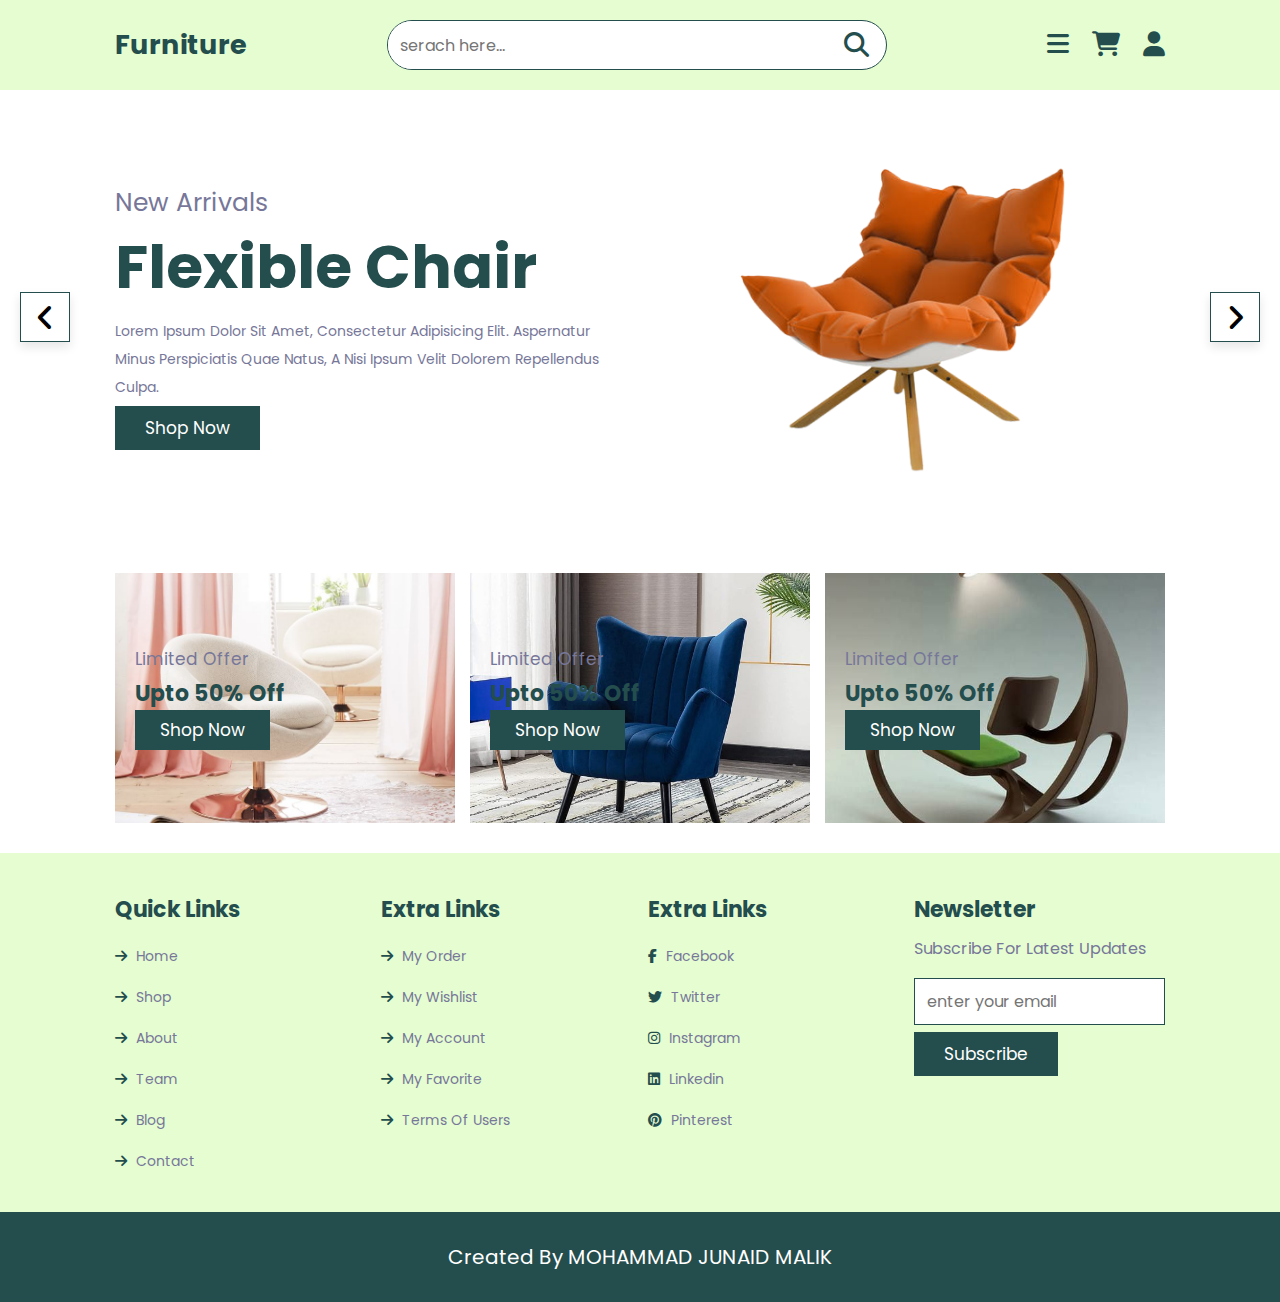
<file: index.html>
<!DOCTYPE html>
<html lang="en">

<head>
    <meta charset="UTF-8">
    <meta http-equiv="X-UA-Compatible" content="IE=edge">
    <meta name="viewport" content="width=device-width, initial-scale=1.0">
    <title>furniture
    </title>
    <link rel="stylesheet" href="css/style.css">
    <link rel="stylesheet" href="https://cdnjs.cloudflare.com/ajax/libs/font-awesome/6.4.0/css/all.min.css">
</head>

<body>
    <!--head start -->

    <header class="header">
        <a href="index.html" class="logo">
            furniture</a>

        <form action="" class="search-form">
            <input type="search" placeholder="serach here..." id="serach-box">
            <label for="serach-box" class="fas fa-search"></label>
        </form>

        <div class="icons">
            <div id="menu-btn" class="fas fa-bars"></div>
            <div id="search-btn" class="fas fa-search"></div>
            <div id="cart-btn" class="fas fa-shopping-cart"></div>
            <div id="login-btn" class="fas fa-user"></div>
        </div>


    </header>

    <!--head close -->

    <!--closer btn start-->

    <div id="closer" class="fas fa-times"></div>
    <!--closer btn close-->
    <!--navbar start-->
    <nav class="navbar">
        <a href="index.html">home</a>
        <a href="shop.html">shop</a>
        <a href="about.html">about</a>
        <a href="team.html">team</a>
        <a href="blog.html">blog</a>
        <a href="contact.html">contact</a>
    </nav>


    <!-- shopping cart start-->
    <div class="shopping-cart">
        <div class="box">
            <i class="fas fa-times"></i>
            <img src="image/cart-1.jpg" height="80" width="80" alt="">
            <div class="content">
                <h3>model furniture</h3>
                <span class="quantity">1</span>
                <span class="multiply">x</span>
                <span class="price"> Rs.9800</span>
            </div>
        </div>

        <div class="box">
            <i class="fas fa-times"></i>
            <img src="image/cart-2.webp" height="80" width="80" alt="">
            <div class="content">
                <h3>model furniture</h3>
                <span class="quantity">1</span>
                <span class="multiply">x</span>
                <span class="price"> Rs.9800</span>
            </div>
        </div>

        <div class="box">
            <i class="fas fa-times"></i>
            <img src="image/cart-3.jpg" height="80" width="80" alt="">
            <div class="content">
                <h3>model furniture</h3>
                <span class="quantity">1</span>
                <span class="multiply">x</span>
                <span class="price"> Rs.9800</span>
            </div>
        </div>

        <div class="box">
            <i class="fas fa-times"></i>
            <img src="image/cart-4.jpg" height="80" width="80" alt="">
            <div class="content">
                <h3>model furniture</h3>
                <span class="quantity">1</span>
                <span class="multiply">x</span>
                <span class="price"> Rs.9800</span>
            </div>
        </div>
        <h3 class="total">total:<span>Rs.40000</span></h3>
        <a href="#" class="btn">checkout</a>
    </div>





    <!-- shopping cart end-->

    <!-- login form-->
    <div class="login-form">
        <form action="">
            <h3>login form</h3>
            <input type="email" placeholder="enter your email" class="box">
            <input type="password" placeholder="enter your password" class="box">
            <div class="remember">
                <input type="checkbox" name="" id="remember-me">
                <label for="remember-me">remember me</label>
            </div>
            <input type="submit" value="login now" class="btn">
            <p>forget password? <a href="#">click here</a></p>
            <p>don't have an account? <a href="#">register now</a></p>
        </form>
    </div>


    <section class="home">

        <div class="slide-container">
            <div class="slide active">
                <div class="content">
                    <span>new arrivals</span>
                    <h3>flexible chair</h3>
                    <p>Lorem ipsum dolor sit amet, consectetur adipisicing elit. Aspernatur minus perspiciatis quae natus, a nisi ipsum velit dolorem repellendus culpa.</p>
                    <a href="#" class="btn">shop now</a>
                </div>
                <div class="image">
                    <img src="image/home-img-1.png" alt="">
                </div>
            </div>

            <div class="slide">
                <div class="content">
                    <span>new arrivals</span>
                    <h3>flexible chair</h3>
                    <p>Lorem ipsum dolor sit amet, consectetur adipisicing elit. Aspernatur minus perspiciatis quae natus, a nisi ipsum velit dolorem repellendus culpa.</p>
                    <a href="#" class="btn">shop now</a>
                </div>
                <div class="image">
                    <img src="image/home-img-2.png" alt="">
                </div>
            </div>
        </div>

        <div id="slide-next" onclick="next()" class="fas fa-angle-right"></div>
        <div id="slide-prev" onclick="prev()" class="fas fa-angle-left"></div>
    </section>



    <!--banner-->
    <section class="banner-container">
        <div class="banner">
            <img src="image/banner-1.jpg" alt="">
            <div class="content">
                <span>limited offer</span>
                <h3>upto 50% off</h3>
                <a href="#" class="btn"> shop now</a>
            </div>
        </div>
        <div class="banner">
            <img src="image/banner-2.jpg" alt="">
            <div class="content">
                <span>limited offer</span>
                <h3>upto 50% off</h3>
                <a href="#" class="btn"> shop now</a>
            </div>
        </div>
        <div class="banner">
            <img src="image/banner-3.jpg" alt="">
            <div class="content">
                <span>limited offer</span>
                <h3>upto 50% off</h3>
                <a href="#" class="btn"> shop now</a>
            </div>
        </div>
    </section>
    <!--banner end-->



























    <!--footer section-->
    <section class="footer">
        <div class="box-container">
            <div class="box">
                <h3>quick links</h3>
                <a href="index.html"><i class="fas fa-arrow-right"></i> home</a>
                <a href="shop.html"><i class="fas fa-arrow-right"></i> shop</a>
                <a href="about.html"><i class="fas fa-arrow-right"></i> about</a>
                <a href="team.html"><i class="fas fa-arrow-right"></i> team</a>
                <a href="blog.html"><i class="fas fa-arrow-right"></i> blog</a>
                <a href="contact.html"><i class="fas fa-arrow-right"></i> contact</a>
            </div>

            <div class="box">
                <h3>extra links</h3>
                <a href="#"><i class="fas fa-arrow-right"></i> my order</a>
                <a href="#"><i class="fas fa-arrow-right"></i> my wishlist</a>
                <a href="#"><i class="fas fa-arrow-right"></i> my account</a>
                <a href="#"><i class="fas fa-arrow-right"></i> my favorite</a>
                <a href="#"><i class="fas fa-arrow-right"></i> terms of users</a>

            </div>

            <div class="box">
                <h3>extra links</h3>
                <a href="#"><i class="fab fa-facebook-f"></i> facebook</a>
                <a href="#"><i class="fab fa-twitter"></i> twitter</a>
                <a href="#"><i class="fab fa-instagram"></i> instagram</a>
                <a href="#"><i class="fab fa-linkedin"></i> linkedin</a>
                <a href="#"><i class="fab fa-pinterest"></i> pinterest</a>



            </div>

            <div class="box">
                <h3>newsletter</h3>
                <p>subscribe for latest updates</p>
                <form action="">
                    <input type="email" name="" placeholder="enter your email" id="">
                    <input type="submit" value="subscribe" class="btn">
                </form>
            </div>
        </div>
    </section>

    <section class="credit">
        created by MOHAMMAD JUNAID MALIK
    </section>

    <!-- ? js file -->
    <script src="js/script.js"></script>
</body>

</html>
</file>
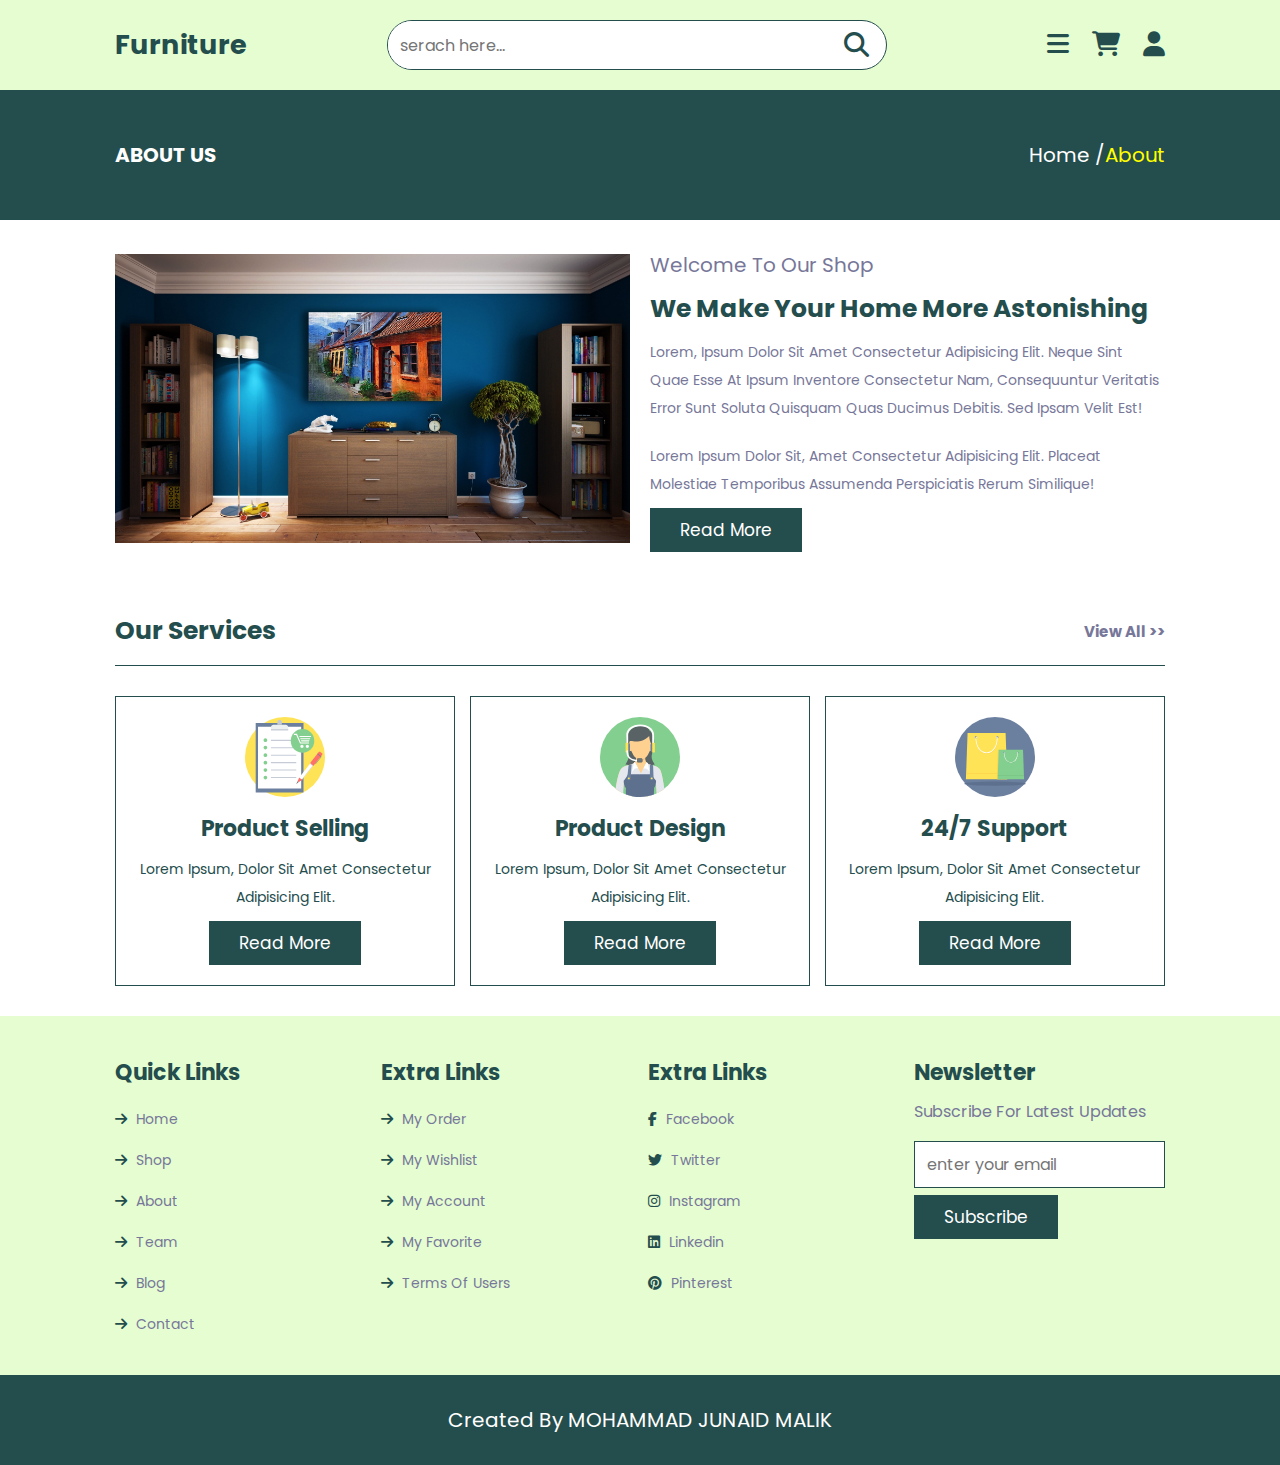
<file: about.html>
<!DOCTYPE html>
<html lang="en">

<head>
    <meta charset="UTF-8">
    <meta http-equiv="X-UA-Compatible" content="IE=edge">
    <meta name="viewport" content="width=device-width, initial-scale=1.0">
    <title>about
    </title>
    <link rel="stylesheet" href="css/style.css">
    <link rel="stylesheet" href="https://cdnjs.cloudflare.com/ajax/libs/font-awesome/6.4.0/css/all.min.css">
</head>

<body>
    <!--head start -->

    <header class="header">
        <a href="index.html" class="logo">
            furniture </a>

        <form action="" class="search-form">
            <input type="search" placeholder="serach here..." id="serach-box">
            <label for="serach-box" class="fas fa-search"></label>
        </form>

        <div class="icons">
            <div id="menu-btn" class="fas fa-bars"></div>
            <div id="search-btn" class="fas fa-search"></div>
            <div id="cart-btn" class="fas fa-shopping-cart"></div>
            <div id="login-btn" class="fas fa-user"></div>
        </div>


    </header>

    <!--head close -->

    <!--closer btn start-->

    <div id="closer" class="fas fa-times"></div>
    <!--closer btn close-->
    <!--navbar start-->
    <nav class="navbar">
        <a href="index.html">home</a>
        <a href="shop.html">shop</a>
        <a href="about.html">about</a>
        <a href="team.html">team</a>
        <a href="blog.html">blog</a>
        <a href="contact.html">contact</a>
    </nav>


    <!-- shopping cart start-->
    <div class="shopping-cart">
        <div class="box">
            <i class="fas fa-times"></i>
            <img src="image/cart-1.jpg" height="80" width="80" alt="">
            <div class="content">
                <h3>model furniture</h3>
                <span class="quantity">1</span>
                <span class="multiply">x</span>
                <span class="price"> Rs.9800</span>
            </div>
        </div>

        <div class="box">
            <i class="fas fa-times"></i>
            <img src="image/cart-2.webp" height="80" width="80" alt="">
            <div class="content">
                <h3>model furniture</h3>
                <span class="quantity">1</span>
                <span class="multiply">x</span>
                <span class="price"> Rs.9800</span>
            </div>
        </div>

        <div class="box">
            <i class="fas fa-times"></i>
            <img src="image/cart-3.jpg" height="80" width="80" alt="">
            <div class="content">
                <h3>model furniture</h3>
                <span class="quantity">1</span>
                <span class="multiply">x</span>
                <span class="price"> Rs.9800</span>
            </div>
        </div>

        <div class="box">
            <i class="fas fa-times"></i>
            <img src="image/cart-4.jpg" height="80" width="80" alt="">
            <div class="content">
                <h3>model furniture</h3>
                <span class="quantity">1</span>
                <span class="multiply">x</span>
                <span class="price"> Rs.9800</span>
            </div>
        </div>
        <h3 class="total">total:<span>Rs.40000</span></h3>
        <a href="#" class="btn">checkout</a>
    </div>





    <!-- shopping cart end-->

    <!-- login form-->
    <div class="login-form">
        <form action="">
            <h3>login form</h3>
            <input type="email" placeholder="enter your email" class="box">
            <input type="password" placeholder="enter your password" class="box">
            <div class="remember">
                <input type="checkbox" name="" id="remember-me">
                <label for="remember-me">remember me</label>
            </div>
            <input type="submit" value="login now" class="btn">
            <p>forget password? <a href="#">click here</a></p>
            <p>don't have an account? <a href="#">register now</a></p>
        </form>
    </div>


    <section class="heading">
        <h3> about us</h3>
        <p> <a href="">home</a> /<span>about</span> </p>
    </section>

    <section class="about">

        <div class="image">
            <img src="image/about-2.jpg" alt="">
        </div>
        <div class="content">
            <span> welcome to our shop</span>
            <h3>we make your home more astonishing</h3>
            <p>Lorem, ipsum dolor sit amet consectetur adipisicing elit. Neque sint quae esse at ipsum inventore consectetur nam, consequuntur veritatis error sunt soluta quisquam quas ducimus debitis. Sed ipsam velit est!</p>
            <p>Lorem ipsum dolor sit, amet consectetur adipisicing elit. Placeat molestiae temporibus assumenda perspiciatis rerum similique!</p>
            <a href="#" class="btn">read more</a>
        </div>


    </section>

    <section class="services">
        <h1 class="title"> <span> our services</span> <a href="#">view all >></a> </h1>

        <div class="box-container">
            <div class="box">
                <img src="image/server-1.svg" alt="">
                <h3>product selling</h3>
                <p>Lorem ipsum, dolor sit amet consectetur adipisicing elit. </p>
                <a href="#" class="btn">read more</a>
            </div>

            <div class="box">
                <img src="image/server-2.svg" alt="">
                <h3>product design</h3>
                <p>Lorem ipsum, dolor sit amet consectetur adipisicing elit. </p>
                <a href="#" class="btn">read more</a>
            </div>

            <div class="box">
                <img src="image/server-3.svg" alt="">
                <h3>24/7 support</h3>
                <p>Lorem ipsum, dolor sit amet consectetur adipisicing elit. </p>
                <a href="#" class="btn">read more</a>
            </div>

        </div>
    </section>




























    <!--footer section-->
    <section class="footer">
        <div class="box-container">
            <div class="box">
                <h3>quick links</h3>
                <a href="index.html"><i class="fas fa-arrow-right"></i> home</a>
                <a href="shop.html"><i class="fas fa-arrow-right"></i> shop</a>
                <a href="about.html"><i class="fas fa-arrow-right"></i> about</a>
                <a href="team.html"><i class="fas fa-arrow-right"></i> team</a>
                <a href="blog.html"><i class="fas fa-arrow-right"></i> blog</a>
                <a href="contact.html"><i class="fas fa-arrow-right"></i> contact</a>
            </div>

            <div class="box">
                <h3>extra links</h3>
                <a href="#"><i class="fas fa-arrow-right"></i> my order</a>
                <a href="#"><i class="fas fa-arrow-right"></i> my wishlist</a>
                <a href="#"><i class="fas fa-arrow-right"></i> my account</a>
                <a href="#"><i class="fas fa-arrow-right"></i> my favorite</a>
                <a href="#"><i class="fas fa-arrow-right"></i> terms of users</a>

            </div>

            <div class="box">
                <h3>extra links</h3>
                <a href="#"><i class="fab fa-facebook-f"></i> facebook</a>
                <a href="#"><i class="fab fa-twitter"></i> twitter</a>
                <a href="#"><i class="fab fa-instagram"></i> instagram</a>
                <a href="#"><i class="fab fa-linkedin"></i> linkedin</a>
                <a href="#"><i class="fab fa-pinterest"></i> pinterest</a>



            </div>

            <div class="box">
                <h3>newsletter</h3>
                <p>subscribe for latest updates</p>
                <form action="">
                    <input type="email" name="" placeholder="enter your email" id="">
                    <input type="submit" value="subscribe" class="btn">
                </form>
            </div>
        </div>
    </section>

    <section class="credit">
        created by MOHAMMAD JUNAID MALIK
    </section>

    <!-- ? js file -->
    <script src="js/script.js"></script>
</body>

</html>
</file>
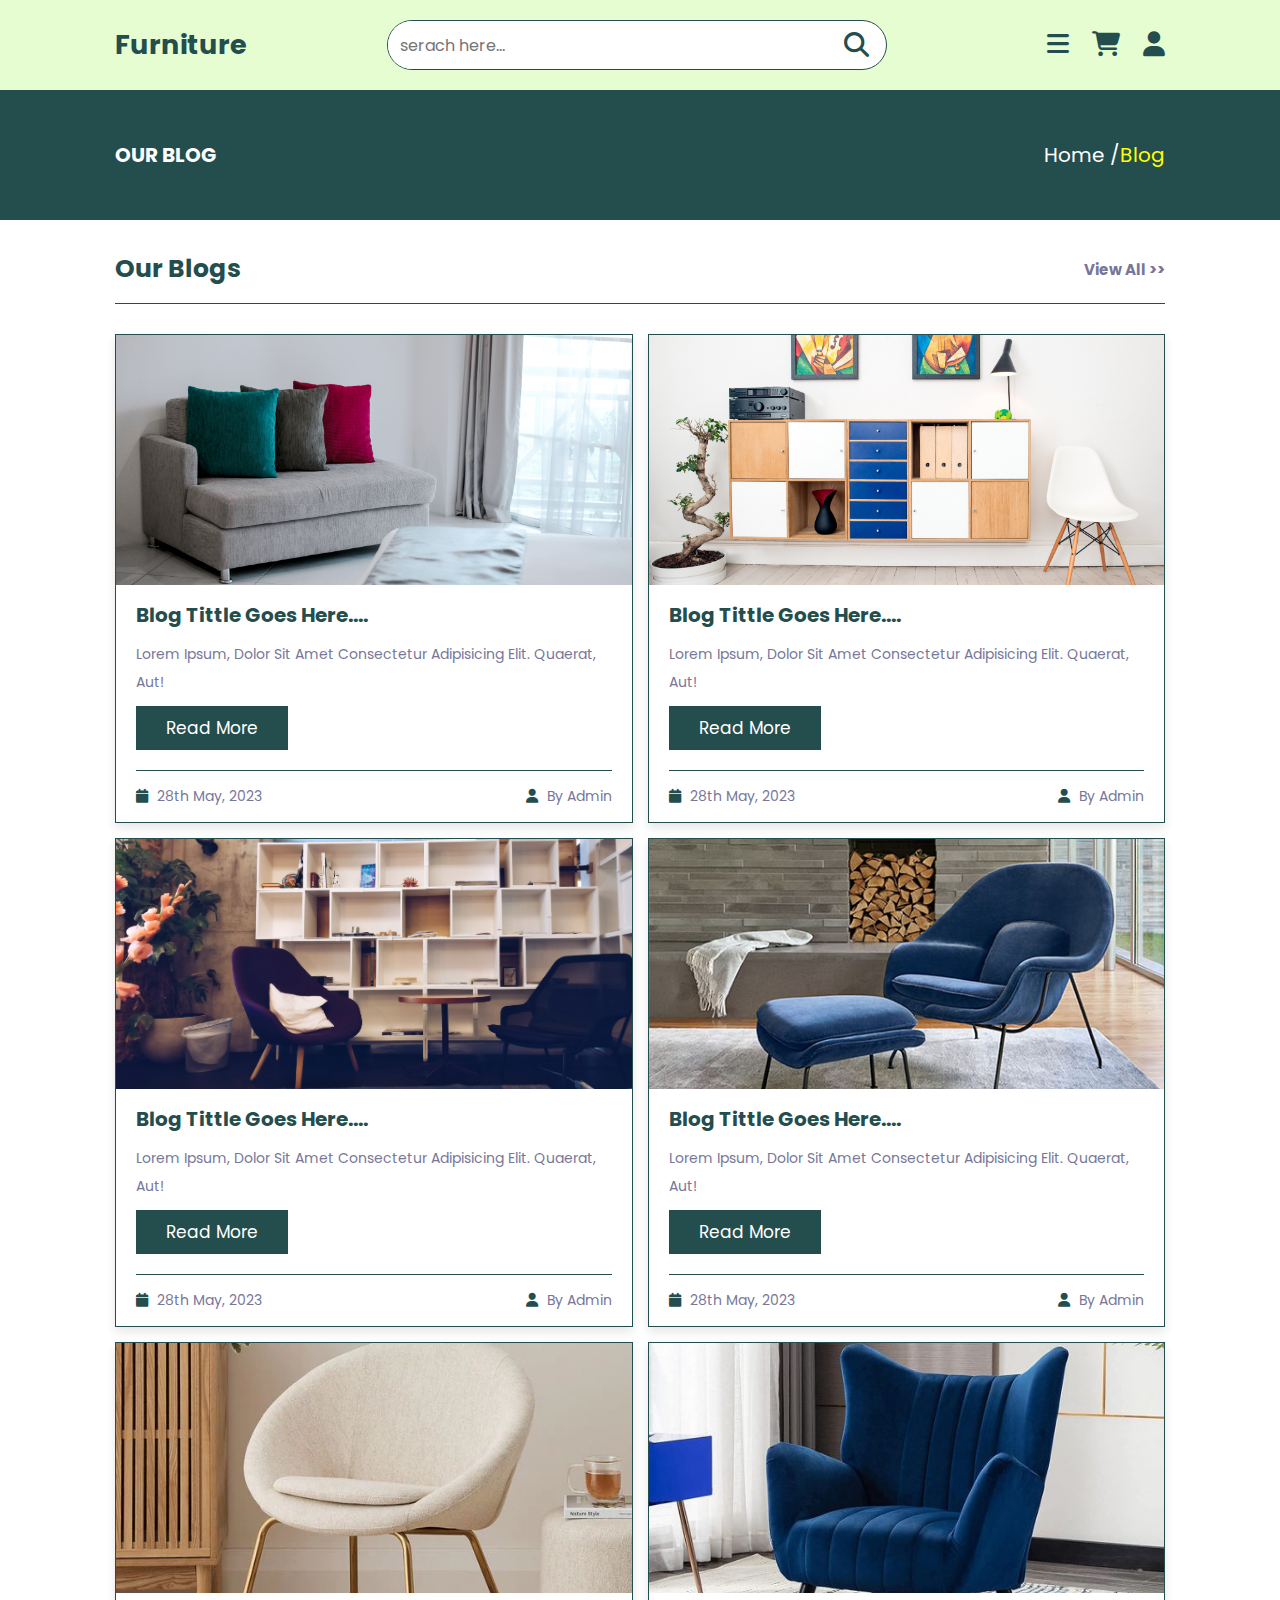
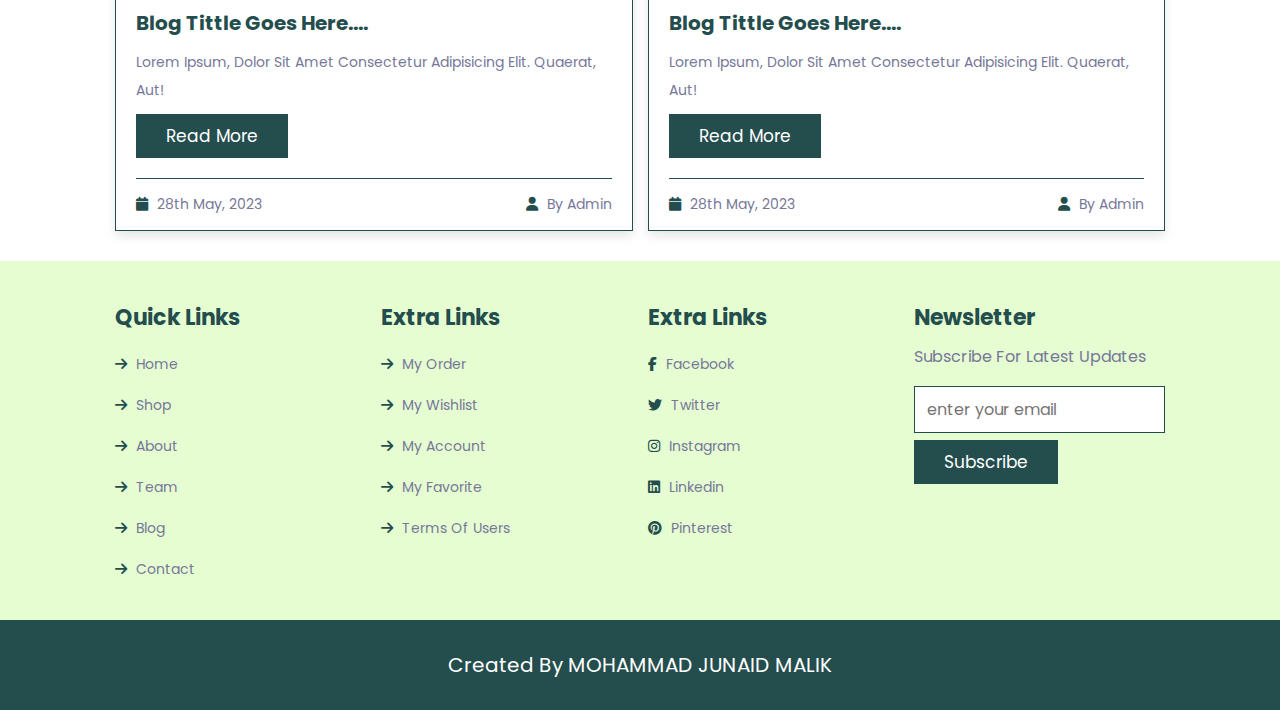
<file: blog.html>
<!DOCTYPE html>
<html lang="en">

<head>
    <meta charset="UTF-8">
    <meta http-equiv="X-UA-Compatible" content="IE=edge">
    <meta name="viewport" content="width=device-width, initial-scale=1.0">
    <title>blog
    </title>
    <link rel="stylesheet" href="css/style.css">
    <link rel="stylesheet" href="https://cdnjs.cloudflare.com/ajax/libs/font-awesome/6.4.0/css/all.min.css">
</head>

<body>
    <!--head start -->

    <header class="header">
        <a href="index.html" class="logo">
        furniture </a>

        <form action="" class="search-form">
            <input type="search" placeholder="serach here..." id="serach-box">
            <label for="serach-box" class="fas fa-search"></label>
        </form>

        <div class="icons">
            <div id="menu-btn" class="fas fa-bars"></div>
            <div id="search-btn" class="fas fa-search"></div>
            <div id="cart-btn" class="fas fa-shopping-cart"></div>
            <div id="login-btn" class="fas fa-user"></div>
        </div>


    </header>

    <!--head close -->

    <!--closer btn start-->

    <div id="closer" class="fas fa-times"></div>
    <!--closer btn close-->
    <!--navbar start-->
    <nav class="navbar">
        <a href="index.html">home</a>
        <a href="shop.html">shop</a>
        <a href="about.html">about</a>
        <a href="team.html">team</a>
        <a href="blog.html">blog</a>
        <a href="contact.html">contact</a>
    </nav>


    <!-- shopping cart start-->
    <div class="shopping-cart">
        <div class="box">
            <i class="fas fa-times"></i>
            <img src="image/cart-1.jpg" height="80" width="80" alt="">
            <div class="content">
                <h3>model furniture</h3>
                <span class="quantity">1</span>
                <span class="multiply">x</span>
                <span class="price"> Rs.9800</span>
            </div>
        </div>

        <div class="box">
            <i class="fas fa-times"></i>
            <img src="image/cart-2.webp" height="80" width="80" alt="">
            <div class="content">
                <h3>model furniture</h3>
                <span class="quantity">1</span>
                <span class="multiply">x</span>
                <span class="price"> Rs.9800</span>
            </div>
        </div>

        <div class="box">
            <i class="fas fa-times"></i>
            <img src="image/cart-3.jpg" height="80" width="80" alt="">
            <div class="content">
                <h3>model furniture</h3>
                <span class="quantity">1</span>
                <span class="multiply">x</span>
                <span class="price"> Rs.9800</span>
            </div>
        </div>

        <div class="box">
            <i class="fas fa-times"></i>
            <img src="image/cart-4.jpg" height="80" width="80" alt="">
            <div class="content">
                <h3>model furniture</h3>
                <span class="quantity">1</span>
                <span class="multiply">x</span>
                <span class="price"> Rs.9800</span>
            </div>
        </div>
        <h3 class="total">total:<span>Rs.40000</span></h3>
        <a href="#" class="btn">checkout</a>
    </div>





    <!-- shopping cart end-->

    <!-- login form-->
    <div class="login-form">
        <form action="">
            <h3>login form</h3>
            <input type="email" placeholder="enter your email" class="box">
            <input type="password" placeholder="enter your password" class="box">
            <div class="remember">
                <input type="checkbox" name="" id="remember-me">
                <label for="remember-me">remember me</label>
            </div>
            <input type="submit" value="login now" class="btn">
            <p>forget password? <a href="#">click here</a></p>
            <p>don't have an account? <a href="#">register now</a></p>
        </form>
    </div>


    <section class="heading">
        <h3> our blog</h3>
        <p> <a href="">home</a> /<span>blog</span> </p>
    </section>

    <section class="blog">
        <h1 class="title"> <span> our blogs </span> <a href="#">view all >></a> </h1>
        <div class="box-container">


            <div class="box">
                <div class="image">
                    <img src="image/blog-1.jpg" alt="">
                </div>
                <div class="content">
                    <h3>blog tittle goes here....</h3>
                    <p>Lorem ipsum, dolor sit amet consectetur adipisicing elit. Quaerat, aut!</p>
                    <a href="#" class="btn">read more</a>
                    <div class="icons">
                        <a href="#"><i class="fas fa-calendar  "></i> 28th may, 2023 </a>
                        <a href="#"><i class="fas fa-user  "></i> by admin </a>
                    </div>
                </div>
            </div>
            <div class="box">
                <div class="image">
                    <img src="image/blog-2.jpg" alt="">
                </div>
                <div class="content">
                    <h3>blog tittle goes here....</h3>
                    <p>Lorem ipsum, dolor sit amet consectetur adipisicing elit. Quaerat, aut!</p>
                    <a href="#" class="btn">read more</a>
                    <div class="icons">
                        <a href="#"><i class="fas fa-calendar  "></i> 28th may, 2023 </a>
                        <a href="#"><i class="fas fa-user  "></i> by admin </a>
                    </div>
                </div>
            </div>
            <div class="box">
                <div class="image">
                    <img src="image/blog-3.jpg" alt="">
                </div>
                <div class="content">
                    <h3>blog tittle goes here....</h3>
                    <p>Lorem ipsum, dolor sit amet consectetur adipisicing elit. Quaerat, aut!</p>
                    <a href="#" class="btn">read more</a>
                    <div class="icons">
                        <a href="#"><i class="fas fa-calendar  "></i> 28th may, 2023 </a>
                        <a href="#"><i class="fas fa-user  "></i> by admin </a>
                    </div>
                </div>
            </div>


            <div class="box">
                <div class="image">
                    <img src="image/blog-4.jpg" alt="">
                </div>
                <div class="content">
                    <h3>blog tittle goes here....</h3>
                    <p>Lorem ipsum, dolor sit amet consectetur adipisicing elit. Quaerat, aut!</p>
                    <a href="#" class="btn">read more</a>
                    <div class="icons">
                        <a href="#"><i class="fas fa-calendar  "></i> 28th may, 2023 </a>
                        <a href="#"><i class="fas fa-user  "></i> by admin </a>
                    </div>
                </div>
            </div>

            <div class="box">
                <div class="image">
                    <img src="image/blog-5.webp" alt="">
                </div>
                <div class="content">
                    <h3>blog tittle goes here....</h3>
                    <p>Lorem ipsum, dolor sit amet consectetur adipisicing elit. Quaerat, aut!</p>
                    <a href="#" class="btn">read more</a>
                    <div class="icons">
                        <a href="#"><i class="fas fa-calendar  "></i> 28th may, 2023 </a>
                        <a href="#"><i class="fas fa-user  "></i> by admin </a>
                    </div>
                </div>
            </div>
            <div class="box">
                <div class="image">
                    <img src="image/blog-6.jpg" alt="">
                </div>
                <div class="content">
                    <h3>blog tittle goes here....</h3>
                    <p>Lorem ipsum, dolor sit amet consectetur adipisicing elit. Quaerat, aut!</p>
                    <a href="#" class="btn">read more</a>
                    <div class="icons">
                        <a href="#"><i class="fas fa-calendar  "></i> 28th may, 2023 </a>
                        <a href="#"><i class="fas fa-user  "></i> by admin </a>
                    </div>
                </div>
            </div>
        </div>
    </section>




























    <!--footer section-->
    <section class="footer">
        <div class="box-container">
            <div class="box">
                <h3>quick links</h3>
                <a href="index.html"><i class="fas fa-arrow-right"></i> home</a>
                <a href="shop.html"><i class="fas fa-arrow-right"></i> shop</a>
                <a href="about.html"><i class="fas fa-arrow-right"></i> about</a>
                <a href="team.html"><i class="fas fa-arrow-right"></i> team</a>
                <a href="blog.html"><i class="fas fa-arrow-right"></i> blog</a>
                <a href="contact.html"><i class="fas fa-arrow-right"></i> contact</a>
            </div>

            <div class="box">
                <h3>extra links</h3>
                <a href="#"><i class="fas fa-arrow-right"></i> my order</a>
                <a href="#"><i class="fas fa-arrow-right"></i> my wishlist</a>
                <a href="#"><i class="fas fa-arrow-right"></i> my account</a>
                <a href="#"><i class="fas fa-arrow-right"></i> my favorite</a>
                <a href="#"><i class="fas fa-arrow-right"></i> terms of users</a>

            </div>

            <div class="box">
                <h3>extra links</h3>
                <a href="#"><i class="fab fa-facebook-f"></i> facebook</a>
                <a href="#"><i class="fab fa-twitter"></i> twitter</a>
                <a href="#"><i class="fab fa-instagram"></i> instagram</a>
                <a href="#"><i class="fab fa-linkedin"></i> linkedin</a>
                <a href="#"><i class="fab fa-pinterest"></i> pinterest</a>



            </div>

            <div class="box">
                <h3>newsletter</h3>
                <p>subscribe for latest updates</p>
                <form action="">
                    <input type="email" name="" placeholder="enter your email" id="">
                    <input type="submit" value="subscribe" class="btn">
                </form>
            </div>
        </div>
    </section>

    <section class="credit">
        created by MOHAMMAD JUNAID MALIK
    </section>

    <!-- ? js file -->
    <script src="js/script.js"></script>
</body>

</html>
</file>
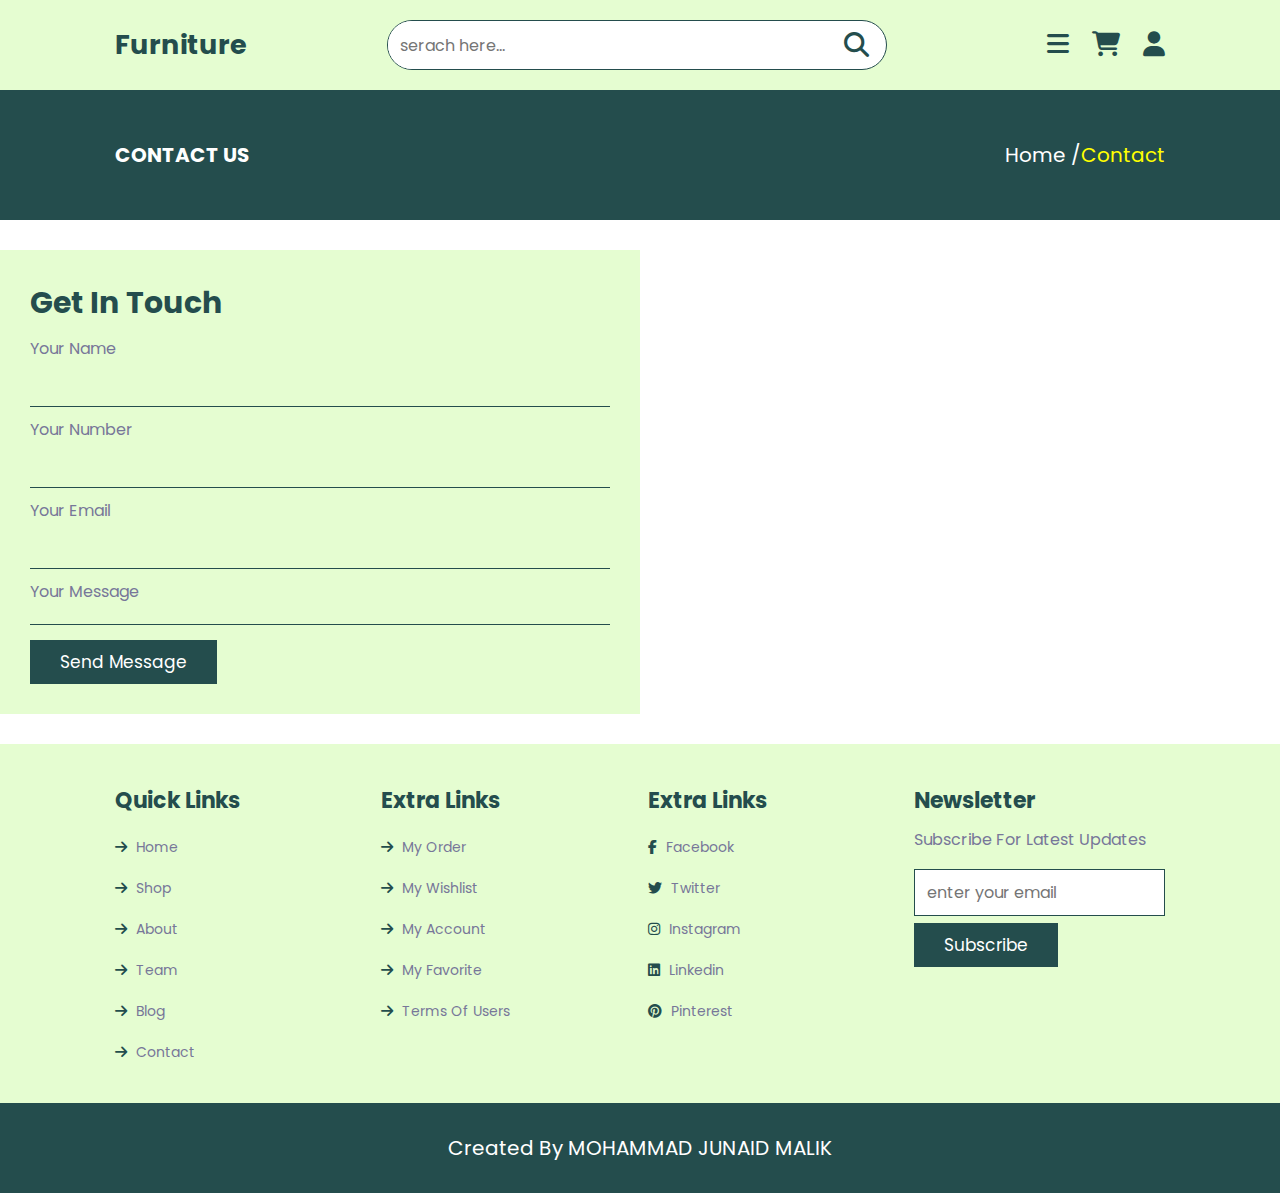
<file: contact.html>
<!DOCTYPE html>
<html lang="en">

<head>
    <meta charset="UTF-8">
    <meta http-equiv="X-UA-Compatible" content="IE=edge">
    <meta name="viewport" content="width=device-width, initial-scale=1.0">
    <title>contact
    </title>
    <link rel="stylesheet" href="css/style.css">
    <link rel="stylesheet" href="https://cdnjs.cloudflare.com/ajax/libs/font-awesome/6.4.0/css/all.min.css">
</head>

<body>
    <!--head start -->

    <header class="header">
        <a href="index.html" class="logo">
            furniture </a>

        <form action="" class="search-form">
            <input type="search" placeholder="serach here..." id="serach-box">
            <label for="serach-box" class="fas fa-search"></label>
        </form>

        <div class="icons">
            <div id="menu-btn" class="fas fa-bars"></div>
            <div id="search-btn" class="fas fa-search"></div>
            <div id="cart-btn" class="fas fa-shopping-cart"></div>
            <div id="login-btn" class="fas fa-user"></div>
        </div>


    </header>

    <!--head close -->

    <!--closer btn start-->

    <div id="closer" class="fas fa-times"></div>
    <!--closer btn close-->
    <!--navbar start-->
    <nav class="navbar">
        <a href="index.html">home</a>
        <a href="shop.html">shop</a>
        <a href="about.html">about</a>
        <a href="team.html">team</a>
        <a href="blog.html">blog</a>
        <a href="contact.html">contact</a>
    </nav>


    <!-- shopping cart start-->
    <div class="shopping-cart">
        <div class="box">
            <i class="fas fa-times"></i>
            <img src="image/cart-1.jpg" height="80" width="80" alt="">
            <div class="content">
                <h3>model furniture</h3>
                <span class="quantity">1</span>
                <span class="multiply">x</span>
                <span class="price"> Rs.9800</span>
            </div>
        </div>

        <div class="box">
            <i class="fas fa-times"></i>
            <img src="image/cart-2.webp" height="80" width="80" alt="">
            <div class="content">
                <h3>model furniture</h3>
                <span class="quantity">1</span>
                <span class="multiply">x</span>
                <span class="price"> Rs.9800</span>
            </div>
        </div>

        <div class="box">
            <i class="fas fa-times"></i>
            <img src="image/cart-3.jpg" height="80" width="80" alt="">
            <div class="content">
                <h3>model furniture</h3>
                <span class="quantity">1</span>
                <span class="multiply">x</span>
                <span class="price"> Rs.9800</span>
            </div>
        </div>

        <div class="box">
            <i class="fas fa-times"></i>
            <img src="image/cart-4.jpg" height="80" width="80" alt="">
            <div class="content">
                <h3>model furniture</h3>
                <span class="quantity">1</span>
                <span class="multiply">x</span>
                <span class="price"> Rs.9800</span>
            </div>
        </div>
        <h3 class="total">total:<span>Rs.40000</span></h3>
        <a href="#" class="btn">checkout</a>
    </div>





    <!-- shopping cart end-->

    <!-- login form-->
    <div class="login-form">
        <form action="">
            <h3>login form</h3>
            <input type="email" placeholder="enter your email" class="box">
            <input type="password" placeholder="enter your password" class="box">
            <div class="remember">
                <input type="checkbox" name="" id="remember-me">
                <label for="remember-me">remember me</label>
            </div>
            <input type="submit" value="login now" class="btn">
            <p>forget password? <a href="#">click here</a></p>
            <p>don't have an account? <a href="#">register now</a></p>
        </form>
    </div>


    <section class="heading">
        <h3>contact us</h3>
        <p> <a href="">home</a> /<span>contact</span> </p>
    </section>

    <div class="contact">

        <form action="">
            <h3>get in touch</h3>
            <span>your name</span>
            <input type="text" class="box">

            <span>your number</span>
            <input type="number" class="box">

            <span>your email</span>
            <input type="email" class="box">

            <span>your message</span>
            <textarea class="box" name="" id="" cols="30" rows="10"></textarea>
            <input type="submit" value="send message" class="btn">
        </form>

        <iframe class="map" src="https://www.google.com/maps/embed?pb=!1m18!1m12!1m3!1d15076.897779634186!2d72.83042474907167!3d19.14165021322098!2m3!1f0!2f0!3f0!3m2!1i1024!2i768!4f13.1!3m3!1m2!1s0x3be7b63aceef0c69%3A0x2aa80cf2287dfa3b!2sJogeshwari%20West%2C%20Mumbai%2C%20Maharashtra%20400047!5e0!3m2!1sen!2sin!4v1685259620957!5m2!1sen!2sin" allowfullscreen="" loading="lazy" referrerpolicy="no-referrer-when-downgrade"></iframe>

    </div>




























    <!--footer section-->
    <section class="footer">
        <div class="box-container">
            <div class="box">
                <h3>quick links</h3>
                <a href="index.html"><i class="fas fa-arrow-right"></i> home</a>
                <a href="shop.html"><i class="fas fa-arrow-right"></i> shop</a>
                <a href="about.html"><i class="fas fa-arrow-right"></i> about</a>
                <a href="team.html"><i class="fas fa-arrow-right"></i> team</a>
                <a href="blog.html"><i class="fas fa-arrow-right"></i> blog</a>
                <a href="contact.html"><i class="fas fa-arrow-right"></i> contact</a>
            </div>

            <div class="box">
                <h3>extra links</h3>
                <a href="#"><i class="fas fa-arrow-right"></i> my order</a>
                <a href="#"><i class="fas fa-arrow-right"></i> my wishlist</a>
                <a href="#"><i class="fas fa-arrow-right"></i> my account</a>
                <a href="#"><i class="fas fa-arrow-right"></i> my favorite</a>
                <a href="#"><i class="fas fa-arrow-right"></i> terms of users</a>

            </div>

            <div class="box">
                <h3>extra links</h3>
                <a href="#"><i class="fab fa-facebook-f"></i> facebook</a>
                <a href="#"><i class="fab fa-twitter"></i> twitter</a>
                <a href="#"><i class="fab fa-instagram"></i> instagram</a>
                <a href="#"><i class="fab fa-linkedin"></i> linkedin</a>
                <a href="#"><i class="fab fa-pinterest"></i> pinterest</a>



            </div>

            <div class="box">
                <h3>newsletter</h3>
                <p>subscribe for latest updates</p>
                <form action="">
                    <input type="email" name="" placeholder="enter your email" id="">
                    <input type="submit" value="subscribe" class="btn">
                </form>
            </div>
        </div>
    </section>

    <section class="credit">
        created by MOHAMMAD JUNAID MALIK
    </section>

    <!-- ? js file -->
    <script src="js/script.js"></script>
</body>

</html>
</file>
<file: css/style.css>
@import url("https://fonts.googleapis.com/css2?family=Merienda:wght@300;400&family=Nunito+Sans:ital,wght@0,300;0,700;1,300;1,400;1,700&family=Poppins:ital,wght@0,100;0,300;1,300;1,400&family=Quicksand:wght@700&family=Roboto:ital,wght@0,100;0,300;1,400;1,500;1,700&display=swap");
* {
  font-family: "Poppins", sans-serif;
  margin: 0;
  padding: 0;
  box-sizing: border-box;
  outline: none;
  border: none;
  text-decoration: none;
  text-transform: capitalize;
  transition: 0.2s linear;
}

html {
  font-size: 62.5%;
  overflow-x: hidden;
}
html::-webkit-scrollbar {
  width: 0.1rem;
}
html::-webkit-scrollbar-track {
  background: #fff;
}
html::-webkit-scrollbar-thumb {
  background: #244d4d;
}

section {
  padding: 3rem 9%;
}

.heading {
  background: #244d4d;
  display: flex;
  align-items: center;
  justify-content: space-between;
  padding-top: 5rem;
  padding-bottom: 5rem;
}
.heading h3 {
  font-size: 2rem;
  text-transform: uppercase;
  color: #fff;
}
.heading p {
  color: #fff;
  font-size: 2rem;
}
.heading p span {
  color: yellow;
}
.heading p a {
  color: #fff;
}
.heading p a:hover {
  color: yellow;
}

.title {
  display: flex;
  align-items: center;
  justify-content: space-between;
  margin-bottom: 3rem;
  border-bottom: 0.1rem solid #244d4d;
  padding-bottom: 1.5rem;
}
.title span {
  font-size: 2.5rem;
  color: #244d4d;
}
.title a {
  font-size: 1.5rem;
  color: #779;
}
.title a:hover {
  color: #244d4d;
}

.btn {
  display: inline-block;
  motion-path: 1rem;
  padding: 0.9rem 3rem;
  font-size: 1.7rem;
  background: #244d4d;
  color: #fff;
  cursor: pointer;
}
.btn:hover {
  background: #316868;
}

.header {
  padding: 2rem 9%;
  position: sticky;
  top: 0;
  left: 0;
  right: 0;
  z-index: 100;
  background: #E5FDD1;
  display: flex;
  align-items: center;
  justify-content: space-between;
}
.header .logo {
  font-size: 2.7rem;
  color: #244d4d;
  font-weight: bolder;
}
.header .search-form {
  height: 5rem;
  width: 50rem;
  border-radius: 5rem;
  background: #fff;
  overflow: hidden;
  display: flex;
  align-items: center;
  border: 0.1rem solid #244d4d;
}
.header .search-form input {
  height: 100%;
  width: 100%;
  padding: 0 1.2rem;
  font-size: 1.6rem;
  color: #244d4d;
  text-transform: none;
}
.header .search-form label {
  font-size: 2.5rem;
  padding-right: 1.7rem;
  cursor: pointer;
  color: #244d4d;
}
.header .search-form label:hover {
  color: #779;
}
.header .icons div {
  margin-left: 2rem;
  font-size: 2.5rem;
  cursor: pointer;
  color: #244d4d;
}
.header .icons div:hover {
  color: #779;
}

#search-btn {
  display: none;
}

@keyframes rotate {
  0% {
    transform: rotate(360deg);
    opacity: 0;
  }
}
#closer {
  position: fixed;
  top: 1.5rem;
  right: 2rem;
  font-size: 5rem;
  cursor: pointer;
  z-index: 10000;
  color: #244d4d;
  animation: rotate 0.4s linear 0.4s backwards;
  display: none;
}
#closer:hover {
  color: #779;
}

.navbar {
  position: fixed;
  top: 0;
  right: -101%;
  z-index: 1000;
  width: 35rem;
  height: 100vh;
  background: #fff;
  display: flex;
  align-items: center;
  justify-content: center;
  flex-flow: column;
}
.navbar.active {
  right: 0;
  box-shadow: 0 0.5rem 1rem rgba(0, 0, 0, 0.1);
  transition: 0.4s linear;
}
.navbar a {
  margin: 1rem 0;
  font-size: 2.5rem;
  color: #244d4d;
}
.navbar a:hover {
  color: #779;
}

.shopping-cart {
  position: fixed;
  top: 0;
  right: -101%;
  z-index: 1000;
  width: 35rem;
  height: 100vh;
  background: #fff;
  padding: 2rem;
  padding-top: 8rem;
  overflow-y: scroll;
}
.shopping-cart.active {
  right: 0;
  box-shadow: 0 0.5rem 1rem rgba(0, 0, 0, 0.1);
  transition: 0.4s linear;
}
.shopping-cart::-webkit-scrollbar {
  width: 0.1rem;
}
.shopping-cart::-webkit-scrollbar-track {
  background: #fff;
}
.shopping-cart::-webkit-scrollbar-thumb {
  background: #244d4d;
}
.shopping-cart .box {
  display: flex;
  align-items: center;
  gap: 1.5rem;
  position: relative;
  margin-bottom: 1rem;
}
.shopping-cart .box .fa-times {
  position: absolute;
  top: 50%;
  right: 2rem;
  transform: translateY(-50%);
  font-size: 2rem;
  color: #244d4d;
  cursor: pointer;
}
.shopping-cart .box .fa-times:hover {
  color: #244d4d;
}
.shopping-cart .box img {
  height: 8rem;
}
.shopping-cart .box .content h3 {
  color: #244d4d;
  font-size: 1.8rem;
  padding-bottom: 0.5rem;
}
.shopping-cart .box .content span {
  font-size: 1.5rem;
  color: #779;
}
.shopping-cart .box .content span.multipy {
  margin: 0 1rem;
}
.shopping-cart .box .total {
  text-align: center;
  font-size: 2rem;
  padding: 1rem 0;
  color: #779;
}
.shopping-cart .box .total span {
  color: #244d4d;
}
.shopping-cart .total {
  text-align: center;
  font-size: 2rem;
  padding: 1rem 0;
  color: #779;
}
.shopping-cart .total span {
  color: #244d4d;
}
.shopping-cart .btn {
  width: 100%;
  text-align: center;
}

.login-form {
  position: fixed;
  top: 0;
  right: -101%;
  z-index: 1000;
  width: 35rem;
  height: 100vh;
  background: #fff;
  padding: 2rem;
  display: flex;
  align-items: center;
  justify-content: center;
}
.login-form.active {
  right: 0;
  box-shadow: 0 0.5rem 1rem rgba(0, 0, 0, 0.1);
  transition: 0.4s linear;
}
.login-form form {
  padding: 1.7rem;
  border: 0.1rem solid #244d4d;
}
.login-form form h3 {
  font-size: 2.2rem;
  padding-bottom: 1rem;
  color: #244d4d;
}
.login-form form .box {
  width: 100%;
  text-transform: none;
  font-size: 1.5rem;
  color: #244d4d;
  padding: 1 rem 1.2rem;
  border: 0.1rem solid #244d4d;
  margin: 0.7rem 0;
}
.login-form form .remember {
  display: flex;
  align-items: center;
  gap: 0.5rem;
}
.login-form form .remember label {
  padding: 1rem 0;
  cursor: pointer;
  font-size: 1.5rem;
  color: #779;
}
.login-form form .btn {
  margin: 1rem 0;
  width: 100%;
  text-align: center;
}
.login-form form p {
  padding-top: 1rem;
  font-size: 1.4rem;
  color: #779;
}
.login-form form a {
  color: #244d4d;
}
.login-form form a:hover {
  text-decoration: underline;
}

@keyframes fadeOut {
  0% {
    transform: scale(0.5);
    opacity: 0;
  }
}
@keyframes fadeLeft {
  0% {
    transform: translateX(-5rem);
    opacity: 0;
  }
}
.home {
  position: relative;
}
.home .slide-container .slide {
  display: flex;
  align-items: center;
  flex-wrap: wrap;
  gap: 1.5rem;
  display: none;
}
.home .slide-container .slide.active {
  display: flex;
}
.home .slide-container .slide .content {
  flex: 1 1 40rem;
  animation: fadeLeft 0.4s linear 0.4s backwards;
}
.home .slide-container .slide .content span {
  font-size: 2.5rem;
  color: #779;
}
.home .slide-container .slide .content h3 {
  font-size: 6rem;
  color: #244d4d;
}
.home .slide-container .slide .content p {
  font-size: 1.4rem;
  color: #779;
  padding: 0.5rem 0;
  line-height: 2;
}
.home .slide-container .slide .image {
  flex: 1 1 40rem;
}
.home .slide-container .slide .image img {
  width: 100%;
  animation: fadeOut 0.4s linear;
}
.home #slide-next,
.home #slide-prev {
  position: absolute;
  top: 50%;
  transform: translateY(-50%);
  height: 5rem;
  width: 5rem;
  line-height: 5rem;
  font-size: 3rem;
  box-shadow: 0 0.5rem 1rem rgba(0, 0, 0, 0.1);
  border: 0.1rem solid #244d4d;
  text-align: center;
  background: #fff;
  cursor: pointer;
}
.home #slide-next:hover,
.home #slide-prev:hover {
  background: #244d4d;
  color: #fff;
}
.home #slide-next {
  right: 2rem;
}
.home #slide-prev {
  left: 2rem;
}

.banner-container {
  display: grid;
  grid-template-columns: repeat(auto-fit, minmax(30rem, 1fr));
  gap: 1.5rem;
}
.banner-container .banner {
  height: 25rem;
  overflow: hidden;
  position: relative;
}
.banner-container .banner img {
  height: 100%;
  width: 100%;
  -o-object-fit: cover;
     object-fit: cover;
}
.banner-container .banner:hover img {
  transform: scale(1.2);
}
.banner-container .banner .content {
  position: absolute;
  top: 50%;
  left: 2rem;
  transform: translateY(-50%);
}
.banner-container .banner .content span {
  font-size: 1.7rem;
  color: #779;
}
.banner-container .banner .content h3 {
  padding-top: 0.5rem;
  font-size: 2.2rem;
  color: #244d4d;
}
.banner-container .banner .content .btn {
  padding: 0.7rem 2.5rem;
}

.category .box-container {
  display: grid;
  grid-template-columns: repeat(auto-fit, minmax(16rem, 1fr));
  gap: 1.5rem;
}
.category .box-container .box {
  padding: 2rem;
  border: 0.1rem solid #244d4d;
  text-align: center;
}
.category .box-container .box:hover {
  background: #244d4d;
}
.category .box-container .box:hover img {
  filter: invert(1);
}
.category .box-container .box:hover h3 {
  color: #fff;
}
.category .box-container .box img {
  height: 6rem;
  margin-bottom: 1rem;
}
.category .box-container .box h3 {
  font-size: 1.7rem;
  color: #244d4d;
}

.products .box-container {
  display: grid;
  grid-template-columns: repeat(auto-fit, minmax(26rem, 1fr));
  gap: 1.5rem;
}
.products .box-container .box {
  position: relative;
  background: #f2f2f2;
  overflow: hidden;
}
.products .box-container .box:hover .image img {
  transform: scale(1.2);
}
.products .box-container .box:hover .icons {
  top: 0;
}
.products .box-container .box .icons {
  position: absolute;
  top: -100%;
  left: 0;
  height: 30rem;
  width: 100%;
  display: flex;
  align-items: center;
  justify-content: center;
  gap: 0.5rem;
  background: rgba(242, 242, 242, 0.7);
  z-index: 10;
}
.products .box-container .box .icons a {
  text-align: center;
  height: 5rem;
  line-height: 5rem;
  width: 5rem;
  background: #fff;
  color: #244d4d;
  font-size: 2rem;
  box-shadow: 0 0.5rem 1rem rgba(0, 0, 0, 0.1);
}
.products .box-container .box .icons a:hover {
  background: #244d4d;
  color: #fff;
}
.products .box-container .box .image {
  height: 30rem;
  width: 100%;
  overflow: hidden;
}
.products .box-container .box .image img {
  height: 100%;
  width: 100%;
  -o-object-fit: cover;
     object-fit: cover;
}
.products .box-container .box .content {
  padding: 1.5rem 2rem;
}
.products .box-container .box .content .price {
  font-size: 1.7rem;
  color: #779;
}
.products .box-container .box .content h3 {
  font-size: 2rem;
  color: #244d4d;
  padding: 0.5rem;
}
.products .box-container .box .content .stars {
  font-size: 1.7rem;
}
.products .box-container .box .content .stars i {
  color: gold;
}
.products .box-container .box .content .stars span {
  color: #779;
}

.about {
  display: flex;
  align-items: center;
  flex-wrap: wrap;
  gap: 2rem;
}
.about .image {
  flex: 1 1 40rem;
}
.about .image img {
  width: 100%;
}
.about .content {
  flex: 1 1 40rem;
}
.about .content span {
  font-size: 2rem;
  color: #779;
}
.about .content h3 {
  font-size: 2.5rem;
  color: #244d4d;
  padding-top: 1rem;
}
.about .content p {
  font-size: 1.4rem;
  color: #779;
  padding: 1rem 0;
  line-height: 2;
}

.services .box-container {
  display: grid;
  grid-template-columns: repeat(auto-fit, minmax(30rem, 1fr));
  gap: 1.5rem;
}
.services .box-container .box {
  padding: 2rem;
  text-align: center;
  border: 0.1rem solid #244d4d;
}
.services .box-container .box img {
  height: 8rem;
  margin-bottom: 1rem;
}
.services .box-container .box h3 {
  font-size: 2.2rem;
  color: #244d4d;
}
.services .box-container .box p {
  font-size: 1.4rem;
  color: #244d4d;
  line-height: 2;
  padding: 1rem 0;
}

.team .box-container {
  display: grid;
  grid-template-columns: repeat(auto-fit, minmax(35rem, 1fr));
  gap: 1.5rem;
}
.team .box-container .box {
  position: relative;
  overflow: hidden;
  border: 0.1rem solid #244d4d;
  box-shadow: #E5FDD1;
}
.team .box-container .box:hover .image img {
  transform: scale(1.1);
}
.team .box-container .box:hover .share {
  left: 0;
}
.team .box-container .box .share {
  width: 7rem;
  height: 50rem;
  position: absolute;
  top: 0;
  left: -8rem;
  z-index: 10;
  background: #244d4d;
  display: flex;
  flex-flow: column;
  justify-content: center;
  align-items: center;
  gap: 0.7rem;
}
.team .box-container .box .share a {
  height: 5rem;
  width: 5rem;
  line-height: 5rem;
  font-size: 2.2rem;
  color: #fff;
  border: 0.1rem solid #fff;
  text-align: center;
}
.team .box-container .box .share a:hover {
  background: #fff;
  color: #244d4d;
}
.team .box-container .box .image {
  height: 50rem;
  width: 100%;
  overflow: hidden;
}
.team .box-container .box .image img {
  height: 100%;
  width: 100%;
  -o-object-fit: cover;
     object-fit: cover;
}
.team .box-container .box .user {
  padding: 1rem 1.5rem;
  display: flex;
  align-items: center;
  justify-content: space-between;
}
.team .box-container .box .user h3 {
  font-size: 2.2rem;
  color: #244d4d;
}
.team .box-container .box .user span {
  font-size: 1.4rem;
  color: #779;
}

.blog .box-container {
  display: grid;
  grid-template-columns: repeat(auto-fit, minmax(35rem, 1fr));
  gap: 1.5rem;
}
.blog .box-container .box {
  border: 0.1rem solid #244d4d;
  background: #fff;
  box-shadow: 0 0.5rem 1rem rgba(0, 0, 0, 0.1);
}
.blog .box-container .box:hover .image img {
  transform: scale(1.2);
}
.blog .box-container .box .image {
  height: 25rem;
  width: 100%;
  overflow: hidden;
}
.blog .box-container .box .image img {
  height: 100%;
  width: 100%;
  -o-object-fit: cover;
     object-fit: cover;
}
.blog .box-container .box .content {
  padding: 1.5rem 2rem;
}
.blog .box-container .box .content h3 {
  font-size: 2rem;
  color: #244d4d;
}
.blog .box-container .box .content p {
  font-size: 1.4rem;
  color: #779;
  line-height: 2;
  padding: 1rem 0;
}
.blog .box-container .box .content .icons {
  margin-top: 2rem;
  padding-top: 1.5rem;
  border-top: 0.1rem solid #244d4d;
  display: flex;
  align-items: center;
  justify-content: space-between;
}
.blog .box-container .box .content .icons a {
  font-size: 1.4rem;
  color: #779;
}
.blog .box-container .box .content .icons a:hover {
  color: #244d4d;
}
.blog .box-container .box .content .icons a i {
  padding-right: 0.5rem;
  color: #244d4d;
}

.contact {
  display: flex;
  flex-wrap: wrap;
  padding: 3rem 0;
}
.contact form {
  padding: 3rem;
  background: #E5FDD1;
  flex: 1 1 40rem;
}
.contact form h3 {
  font-size: 3rem;
  padding-bottom: 1rem;
  color: #244d4d;
}
.contact form span {
  display: block;
  padding-bottom: 1rem;
  color: #779;
  font-size: 1.6rem;
}
.contact form .box {
  width: 100%;
  background: none;
  border-bottom: 0.1rem solid #244d4d;
  font-size: 1.6rem;
  color: #244d4d;
  text-transform: none;
  padding: 0.5rem 0;
  margin-bottom: 1rem;
}
.contact form textarea {
  height: 0.15rem;
  resize: none;
}
.contact .map {
  flex: 1 1 40rem;
  width: 100%;
}

.footer {
  background: #E5FDD1;
}
.footer .box-container {
  display: grid;
  grid-template-columns: repeat(auto-fit, minmax(25rem, 1fr));
  gap: 1.5rem;
}
.footer .box-container .box h3 {
  font-size: 2.2rem;
  color: #244d4d;
  padding: 1rem 0;
}
.footer .box-container .box p {
  font-size: 1.6rem;
  color: #779;
  padding-bottom: 1rem;
}
.footer .box-container .box a {
  font-size: 1.4rem;
  color: #779;
  padding: 1rem 0;
  display: block;
}
.footer .box-container .box a:hover {
  color: #244d4d;
}
.footer .box-container .box a:hover i {
  padding-right: 2rem;
}
.footer .box-container .box a i {
  padding-right: 0.5rem;
  color: #244d4d;
}
.footer .box-container .box form input[type=email] {
  width: 100%;
  padding: 1rem 1.2rem;
  font-size: 1.6rem;
  color: #244d4d;
  text-transform: none;
  margin: 0.7rem 0;
  border: 0.1rem solid #244d4d;
}

.credit {
  text-align: center;
  font-size: 2rem;
  color: #fff;
  background: #244d4d;
}/*# sourceMappingURL=style.css.map */
</file>
